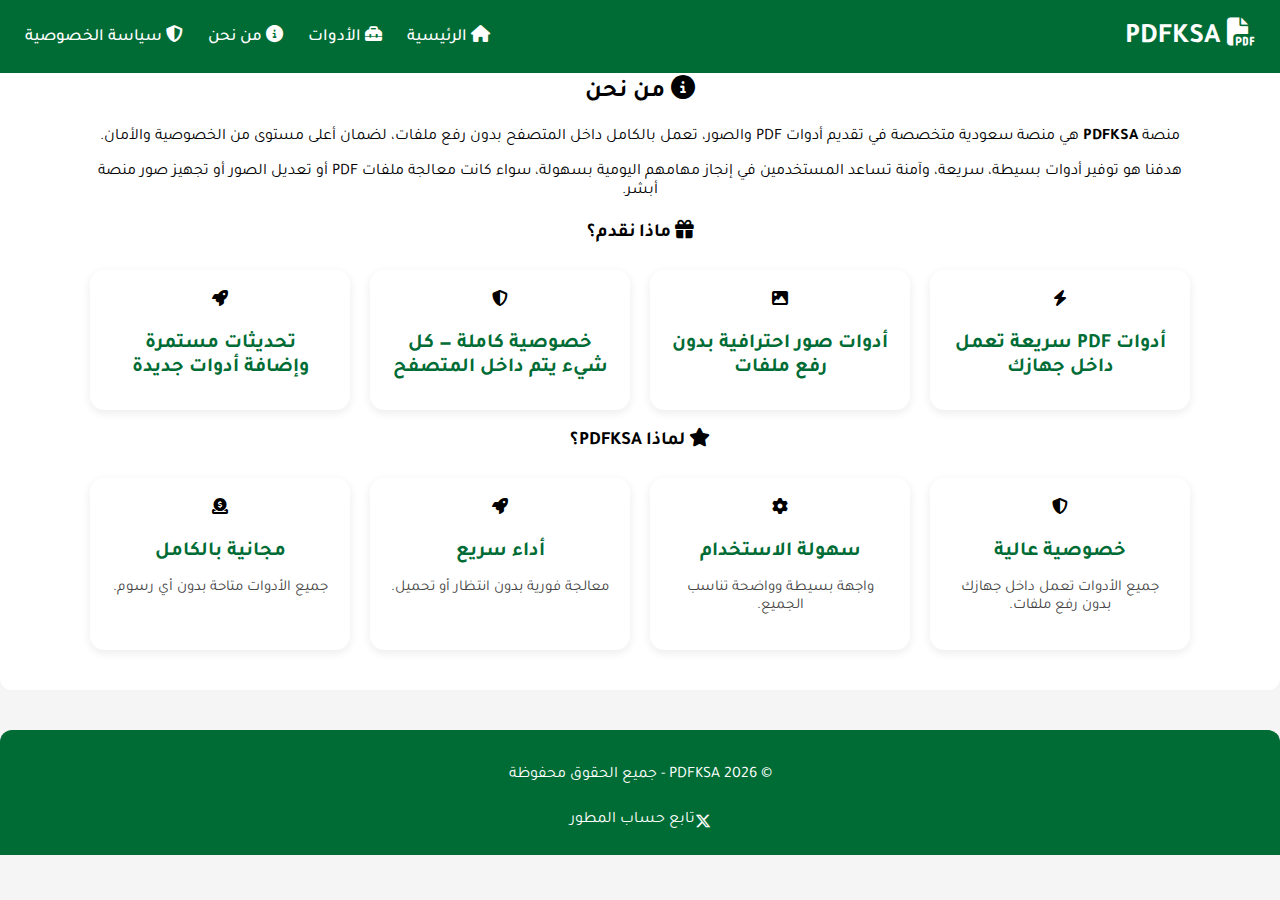
<file: about.html>
<!DOCTYPE html>
<html lang="ar" dir="rtl">
<head>
    <title>من نحن — PDFKSA</title>
<meta name="description" content="تعرف على PDFKSA، منصة مجانية تقدم أدوات PDF والصور تعمل بالكامل داخل المتصفح بدون رفع ملفات.">
    <meta charset="UTF-8">
    <meta name="viewport" content="width=device-width, initial-scale=1.0">
    <title>من نحن - PDFKSA</title>

    <!-- Google Font -->
    <link href="https://fonts.googleapis.com/css2?family=Tajawal:wght@300;400;500;700&display=swap" rel="stylesheet">

    <!-- FontAwesome Icons -->
    <link rel="stylesheet" href="https://cdnjs.cloudflare.com/ajax/libs/font-awesome/6.5.0/css/all.min.css">

    <!-- CSS -->
    <link rel="stylesheet" href="style.css">
</head>

<body>

    <!-- ====================== الهيدر ====================== -->
    <header class="main-header modern-header">
        <div class="header-flex">

            <!-- الشعار -->
            <h1 class="logo"><i class="fa-solid fa-file-pdf"></i> PDFKSA</h1>

            <!-- زر همبرغر للجوال -->
            <div class="hamburger" onclick="toggleMenu()">
                <i class="fa-solid fa-bars"></i>
            </div>

            <!-- القائمة -->
            <nav class="desktop-menu">
                <a href="index.html"><i class="fa-solid fa-house"></i> الرئيسية</a>
                <a href="tools.html"><i class="fa-solid fa-toolbox"></i> الأدوات</a>
                <a href="about.html"><i class="fa-solid fa-circle-info"></i> من نحن</a>
                <a href="privacy.html"><i class="fa-solid fa-shield-halved"></i> سياسة الخصوصية</a>
            </nav>

        </div>
    </header>

    <!-- ====================== قسم من نحن ====================== -->
    <section class="about-section modern-section">
        <div class="container">

            <h2><i class="fa-solid fa-circle-info"></i> من نحن</h2>

            <p class="about-text">
                منصة <strong>PDFKSA</strong> هي منصة سعودية متخصصة في تقديم أدوات PDF والصور،
                تعمل بالكامل داخل المتصفح بدون رفع ملفات، لضمان أعلى مستوى من الخصوصية والأمان.
            </p>

            <p class="about-text">
                هدفنا هو توفير أدوات بسيطة، سريعة، وآمنة تساعد المستخدمين في إنجاز مهامهم اليومية
                بسهولة، سواء كانت معالجة ملفات PDF أو تعديل الصور أو تجهيز صور منصة أبشر.
            </p>

            <!-- ====================== ماذا نقدم ====================== -->
            <h3 class="about-subtitle"><i class="fa-solid fa-gift"></i> ماذا نقدم؟</h3>
<div class="features-grid">

    <div class="feature-card">
        <i class="fa-solid fa-bolt feature-icon"></i>
        <h3>أدوات PDF سريعة تعمل داخل جهازك</h3>
    </div>

    <div class="feature-card">
        <i class="fa-solid fa-image feature-icon"></i>
        <h3>أدوات صور احترافية بدون رفع ملفات</h3>
    </div>

    <div class="feature-card">
        <i class="fa-solid fa-shield-halved feature-icon"></i>
        <h3>خصوصية كاملة — كل شيء يتم داخل المتصفح</h3>
    </div>

    <div class="feature-card">
        <i class="fa-solid fa-rocket feature-icon"></i>
        <h3>تحديثات مستمرة وإضافة أدوات جديدة</h3>
    </div>

</div>

         
            <!-- ====================== لماذا PDFKSA ====================== -->
            <h3 class="about-subtitle"><i class="fa-solid fa-star"></i> لماذا PDFKSA؟</h3>
<div class="features-grid">

    <div class="feature-card">
        <i class="fa-solid fa-shield-halved feature-icon"></i>
        <h3>خصوصية عالية</h3>
        <p>جميع الأدوات تعمل داخل جهازك بدون رفع ملفات.</p>
    </div>

    <div class="feature-card">
        <i class="fa-solid fa-gear feature-icon"></i>
        <h3>سهولة الاستخدام</h3>
        <p>واجهة بسيطة وواضحة تناسب الجميع.</p>
    </div>

    <div class="feature-card">
        <i class="fa-solid fa-rocket feature-icon"></i>
        <h3>أداء سريع</h3>
        <p>معالجة فورية بدون انتظار أو تحميل.</p>
    </div>

    <div class="feature-card">
        <i class="fa-solid fa-circle-dollar-to-slot feature-icon"></i>
        <h3>مجانية بالكامل</h3>
        <p>جميع الأدوات متاحة بدون أي رسوم.</p>
    </div>

</div>

        </div>
    </section>

    <!-- ====================== الفوتر ====================== -->
    <footer class="main-footer modern-footer">
        <div class="container">
            <p>© 2026 PDFKSA - جميع الحقوق محفوظة</p>

            <a href="https://x.com/BADAH_AI" target="_blank" class="x-follow">
                <i class="fa-brands fa-x-twitter"></i>
                <span>تابع حساب المطور</span>
            </a>
        </div>
    </footer>

    <!-- JS -->
    <script>
        function toggleMenu() {
            document.querySelector('.desktop-menu').classList.toggle('active');
        }
    </script>

</body>
</html>
</file>
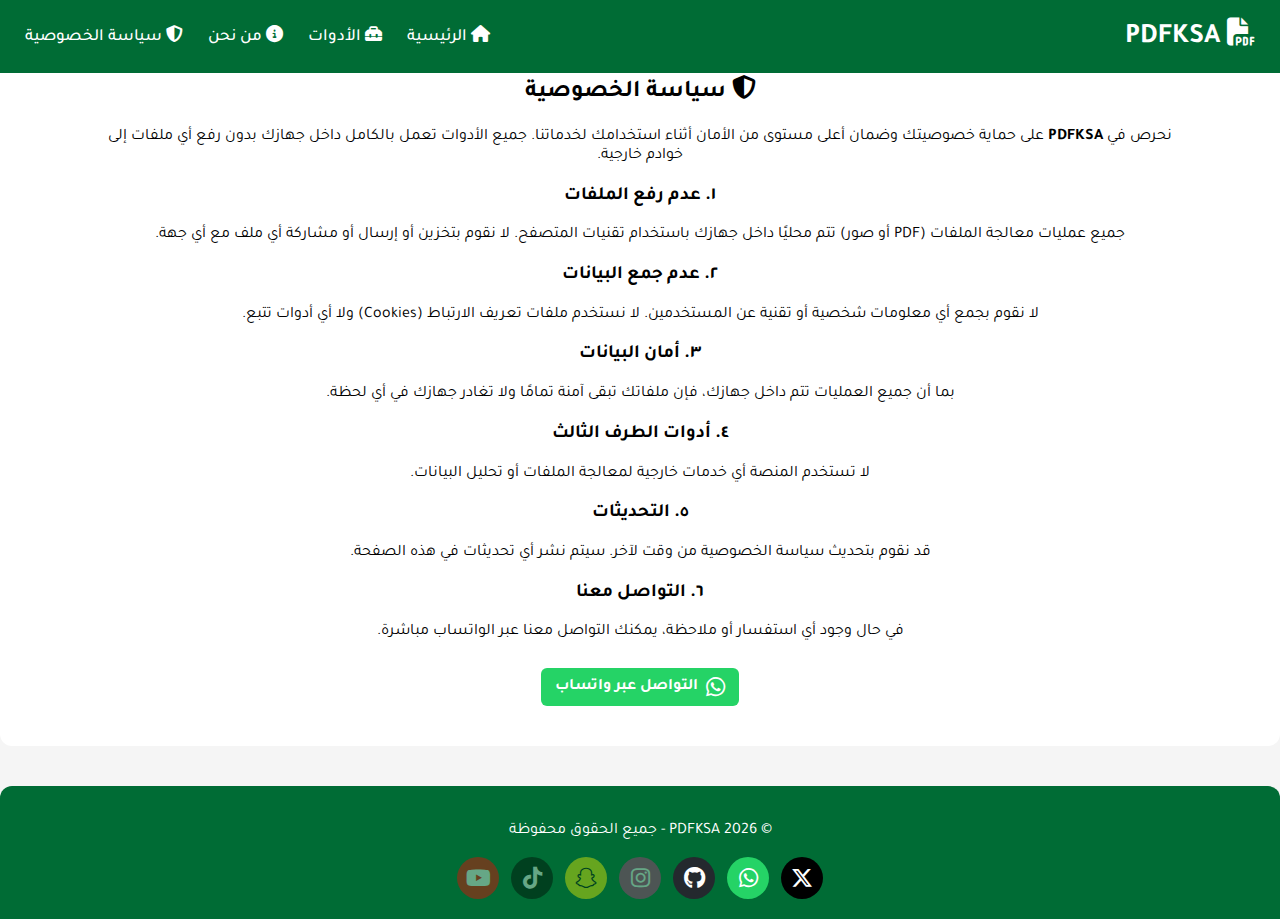
<file: privacy.html>
<!DOCTYPE html>
<html lang="ar" dir="rtl">
<head>
    <title>سياسة الخصوصية — PDFKSA</title>
<meta name="description" content="سياسة الخصوصية الخاصة بموقع PDFKSA الذي يقدم أدوات PDF والصور بدون جمع بيانات المستخدم.">
    <meta charset="UTF-8">
    <meta name="viewport" content="width=device-width, initial-scale=1.0">
    <title>سياسة الخصوصية - PDFKSA</title>

    <!-- Google Font -->
    <link href="https://fonts.googleapis.com/css2?family=Tajawal:wght@300;400;500;700&display=swap" rel="stylesheet">

    <!-- FontAwesome Icons -->
    <link rel="stylesheet" href="https://cdnjs.cloudflare.com/ajax/libs/font-awesome/6.5.0/css/all.min.css">

    <!-- CSS -->
    <link rel="stylesheet" href="style.css">
</head>

<body>

    <!-- ====================== الهيدر ====================== -->
    <header class="main-header modern-header">
        <div class="header-flex">

            <!-- الشعار -->
            <h1 class="logo"><i class="fa-solid fa-file-pdf"></i> PDFKSA</h1>

            <!-- زر همبرغر للجوال -->
            <div class="hamburger" onclick="toggleMenu()">
                <i class="fa-solid fa-bars"></i>
            </div>

            <!-- القائمة -->
            <nav class="desktop-menu">
                <a href="index.html"><i class="fa-solid fa-house"></i> الرئيسية</a>
                <a href="tools.html"><i class="fa-solid fa-toolbox"></i> الأدوات</a>
                <a href="about.html"><i class="fa-solid fa-circle-info"></i> من نحن</a>
                <a href="privacy.html"><i class="fa-solid fa-shield-halved"></i> سياسة الخصوصية</a>
            </nav>

        </div>
    </header>

    <!-- ====================== سياسة الخصوصية ====================== -->
<section class="about-section modern-section privacy-page">
        <div class="container">

            <h2><i class="fa-solid fa-shield-halved"></i> سياسة الخصوصية</h2>

            <p class="about-text">
                نحرص في <strong>PDFKSA</strong> على حماية خصوصيتك وضمان أعلى مستوى من الأمان أثناء استخدامك لخدماتنا.
                جميع الأدوات تعمل بالكامل داخل جهازك بدون رفع أي ملفات إلى خوادم خارجية.
            </p>

            <!-- ===== قسم 1 ===== -->
            <div class="about-card">
                <h3>١. عدم رفع الملفات</h3>
                <p class="about-text">
                    جميع عمليات معالجة الملفات (PDF أو صور) تتم محليًا داخل جهازك باستخدام تقنيات المتصفح.
                    لا نقوم بتخزين أو إرسال أو مشاركة أي ملف مع أي جهة.
                </p>
            </div>

            <!-- ===== قسم 2 ===== -->
            <div class="about-card">
                <h3>٢. عدم جمع البيانات</h3>
                <p class="about-text">
                    لا نقوم بجمع أي معلومات شخصية أو تقنية عن المستخدمين.
                    لا نستخدم ملفات تعريف الارتباط (Cookies) ولا أي أدوات تتبع.
                </p>
            </div>

            <!-- ===== قسم 3 ===== -->
            <div class="about-card">
                <h3>٣. أمان البيانات</h3>
                <p class="about-text">
                    بما أن جميع العمليات تتم داخل جهازك، فإن ملفاتك تبقى آمنة تمامًا ولا تغادر جهازك في أي لحظة.
                </p>
            </div>

            <!-- ===== قسم 4 ===== -->
            <div class="about-card">
                <h3>٤. أدوات الطرف الثالث</h3>
                <p class="about-text">
                    لا تستخدم المنصة أي خدمات خارجية لمعالجة الملفات أو تحليل البيانات.
                </p>
            </div>

            <!-- ===== قسم 5 ===== -->
            <div class="about-card">
                <h3>٥. التحديثات</h3>
                <p class="about-text">
                    قد نقوم بتحديث سياسة الخصوصية من وقت لآخر. سيتم نشر أي تحديثات في هذه الصفحة.
                </p>
            </div>

        <!-- ===== قسم 6 ===== -->
<div class="about-card">
    <h3>٦. التواصل معنا</h3>

    <p class="about-text">
        في حال وجود أي استفسار أو ملاحظة، يمكنك التواصل معنا عبر الواتساب مباشرة.
    </p>

       <!-- زر واتساب -->
    <a href="https://wa.me/966590211191" target="_blank" class="x-follow"
       style="margin-top:10px; display:inline-flex; align-items:center; background-color:#25D366; color:white; font-weight:600; padding:8px 14px; border-radius:6px;">
        <i class="fa-brands fa-whatsapp" style="font-size:22px; margin-left:8px;"></i>
        <span>التواصل عبر واتساب</span>
    </a>
</div>
  
        </div>
    </section>

<!-- ====================== الفوتر ====================== -->
<footer class="main-footer modern-footer">
    <div class="container">
        <p>© 2026 PDFKSA - جميع الحقوق محفوظة</p>

        <!-- ===== أزرار التواصل الاجتماعي ===== -->
        <div style="display:flex; gap:12px; justify-content:center; margin-top:15px;">

            <!-- منصة X (مفعّل) -->
            <a href="https://x.com/BADAH_AI" target="_blank"
               style="background:#000; width:42px; height:42px; border-radius:50%;
                      display:flex; align-items:center; justify-content:center; text-decoration:none;">
                <i class="fa-brands fa-x-twitter" style="font-size:22px; color:white;"></i>
            </a>

            <!-- واتساب (مفعّل) -->
            <a href="https://wa.me/966590211191" target="_blank"
               style="background:#25D366; width:42px; height:42px; border-radius:50%;
                      display:flex; align-items:center; justify-content:center; text-decoration:none;">
                <i class="fa-brands fa-whatsapp" style="font-size:22px; color:white;"></i>
            </a>

            <!-- GitHub (مفعّل) -->
            <a href="https://github.com/BADAHAI" target="_blank"
               style="background:#24292e; width:42px; height:42px; border-radius:50%;
                      display:flex; align-items:center; justify-content:center; text-decoration:none;">
                <i class="fa-brands fa-github" style="font-size:22px; color:white;"></i>
            </a>

            <!-- انستغرام (غير مفعّل) -->
            <div style="background:#C13584; width:42px; height:42px; border-radius:50%;
                        display:flex; align-items:center; justify-content:center; opacity:0.4;">
                <i class="fa-brands fa-instagram" style="font-size:22px; color:white;"></i>
            </div>

            <!-- سناب شات (غير مفعّل) -->
            <div style="background:#FFFC00; width:42px; height:42px; border-radius:50%;
                        display:flex; align-items:center; justify-content:center; opacity:0.4;">
                <i class="fa-brands fa-snapchat" style="font-size:22px; color:black;"></i>
            </div>

            <!-- تيك توك (غير مفعّل) -->
            <div style="background:#000; width:42px; height:42px; border-radius:50%;
                        display:flex; align-items:center; justify-content:center; opacity:0.4;">
                <i class="fa-brands fa-tiktok" style="font-size:22px; color:white;"></i>
            </div>

            <!-- يوتيوب (غير مفعّل) -->
            <div style="background:#FF0000; width:42px; height:42px; border-radius:50%;
                        display:flex; align-items:center; justify-content:center; opacity:0.4;">
                <i class="fa-brands fa-youtube" style="font-size:22px; color:white;"></i>
            </div>

        </div>
    </div>
</footer>


    <!-- JS -->
    <script>
        function toggleMenu() {
            document.querySelector('.desktop-menu').classList.toggle('active');
        }
    </script>

</body>
</html>
</file>
<file: style.css>
/* ===========================
   الألوان الأساسية للثيم السعودي
=========================== */
:root {
    --green-dark: #006C35;
    --green-light: #4CAF50;
    --gold: #CFAE70;
    --white: #FFFFFF;
    --gray-light: #F5F5F5;
    --gray-mid: #CCCCCC;
    --black: #000000;
}

/* ===========================
   إعدادات عامة
=========================== */
body {
    margin: 0;
    font-family: "Tajawal", sans-serif;
    background: var(--gray-light);
    color: var(--black);
}

.container {
    width: 90%;
    max-width: 1100px;
    margin: auto;
}

/* ===========================
   الهيدر الأخضر الثابت (بدون شفافية)
=========================== */

.main-header {
    position: fixed;
    top: 0;
    left: 0;
    width: 100%;
    padding: 18px 0;
    z-index: 9999;

    background: var(--green-dark);
    border-bottom: none;

    display: flex;
    justify-content: center;
    align-items: center;

    transition: 0.25s ease;
}

/* ترتيب العناصر داخل الهيدر */
.header-flex {
    width: 100%;
    max-width: 1300px;
    padding: 0 25px;

    display: flex;
    justify-content: space-between;
    align-items: center;
}

/* الشعار يسار */
.logo {
    font-size: 28px;
    font-weight: bold;
    color: var(--white);
    margin: 0;
}

/* القائمة يمين */
.desktop-menu {
    display: flex;
    gap: 25px;
}

.desktop-menu a {
    color: var(--white);
    text-decoration: none;
    font-size: 17px;
    font-weight: 500;
    transition: 0.25s;
}

.desktop-menu a:hover {
    color: var(--gold);
}

/* حذف الهامبرغر والقائمة المنسدلة نهائيًا */
.hamburger,
.mobile-menu {
    display: none !important;
}

/* ===========================
   بطاقة إعلان أداة أبشر
=========================== */
.announcement-card {
    background: var(--gold);
    padding: 25px 0;
    text-align: center;
    margin-top: 100px; /* لأن الهيدر ثابت */
    border-radius: 12px;
}

.btn-gold {
    background: var(--green-dark);
    color: var(--white);
    padding: 10px 25px;
    border: none;
    border-radius: 8px;
    cursor: pointer;
    font-size: 16px;
}

.btn-gold:hover {
    background: var(--green-light);
}

/* ===========================
   قسم نبذة عن الموقع
=========================== */
.about-section {
    background: var(--white);
    padding: 40px 0;
    margin-top: 120px; /* حتى لا يغطيه الهيدر */
    border-radius: 12px;
    text-align: center;
}

/* ===========================
   الأدوات الأكثر استخدامًا
=========================== */
.tools-section {
    margin-top: 30px;
}

.tools-grid {
    display: grid;
    grid-template-columns: repeat(auto-fit, minmax(220px, 1fr));
    gap: 20px;
}

.tool-card {
    background: var(--white);
    padding: 25px;
    border-radius: 12px;
    box-shadow: 0 3px 8px rgba(0,0,0,0.1);
    text-align: center;
    cursor: pointer;
    position: relative;
    transition: 0.2s;
}

.tool-card:hover {
    transform: translateY(-5px);
    box-shadow: 0 5px 12px rgba(0,0,0,0.15);
}

.new-badge {
    background: var(--green-dark);
    color: var(--white);
    padding: 4px 10px;
    border-radius: 6px;
    font-size: 12px;
    position: absolute;
    top: 10px;
    left: 10px;
}

/* ===========================
   قسم المميزات
=========================== */
.features-section {
    background: var(--white);
    padding: 40px 0;
    margin-top: 30px;
    border-radius: 12px;
    text-align: center;
}

.features-list {
    list-style: none;
    padding: 0;
    font-size: 18px;
}

.features-list li {
    margin-bottom: 10px;
}

/* ===========================
   الفوتر
=========================== */
.main-footer {
    background: var(--green-dark);
    color: var(--white);
    padding: 20px 0;
    margin-top: 40px;
    text-align: center;
    border-radius: 12px 12px 0 0;
}

.x-follow {
    display: inline-flex;
    align-items: center;
    margin-top: 10px;
    color: var(--white);
    text-decoration: none;
    font-size: 16px;
}

.x-follow:hover {
    color: var(--gold);
}

.x-icon {
    font-size: 22px;
    margin-left: 8px;
    font-weight: bold;
}

/* ===========================
   المودالات
=========================== */
.modal {
    display: none;
    position: fixed;
    z-index: 9999;
    padding-top: 80px;
    left: 0;
    top: 0;
    width: 100%;
    height: 100%;
    background: rgba(0,0,0,0.4);
}

.modal-content {
    background: var(--white);
    margin: auto;
    padding: 20px;
    border-radius: 15px;
    width: 60%;
    box-shadow: 0 5px 15px rgba(0,0,0,0.2);
}

.close {
    float: left;
    font-size: 28px;
    cursor: pointer;
}

/* مودال أبشر */
.modal-full {
    display: none;
    position: fixed;
    z-index: 99999;
    left: 0;
    top: 0;
    width: 100%;
    height: 100%;
    background: var(--white);
}

.modal-full-content {
    width: 100%;
    height: 100%;
    padding: 20px;
}

.close-full {
    font-size: 32px;
    cursor: pointer;
    float: left;
}

/* ===========================
   التجاوب
=========================== */
@media (max-width: 900px) {
    .desktop-menu {
        gap: 15px;
    }

    .logo {
        font-size: 24px;
    }
}
/* ===========================
   بنر صغير + حركة دخول
=========================== */

.animated-banner {
    background: var(--gold);
    width: 100%;
    max-width: 650px;
    margin: 120px auto 40px;
    padding: 20px 25px;
    text-align: center;
    border-radius: 14px;
    box-shadow: 0 3px 10px rgba(0,0,0,0.1);

    /* الحركة */
    opacity: 0;
    transform: translateY(-20px);
    animation: bannerFade 0.9s ease-out forwards;
}

@keyframes bannerFade {
    0% {
        opacity: 0;
        transform: translateY(-20px);
    }
    100% {
        opacity: 1;
        transform: translateY(0);
    }
}

.animated-banner h2 {
    margin: 0;
    font-size: 22px;
}

.animated-banner p {
    margin: 10px 0 15px;
    font-size: 16px;
}
/* ===========================
   بنر متجاوب + حركة جميلة
=========================== */

.hero-banner {
    background: rgba(0, 108, 53, 0.10); /* أخضر خفيف */
    backdrop-filter: blur(4px);
    max-width: 700px;
    margin: 120px auto 40px;
    padding: 25px 20px;
    text-align: center;
    border-radius: 14px;
    box-shadow: 0 3px 10px rgba(0,0,0,0.08);

    /* حركة */
    opacity: 0;
    transform: translateY(-15px);
    animation: heroFade 0.8s ease-out forwards;
}

@keyframes heroFade {
    0% {
        opacity: 0;
        transform: translateY(-15px);
    }
    100% {
        opacity: 1;
        transform: translateY(0);
    }
}

.hero-banner h2 {
    margin: 0;
    font-size: 24px;
    color: var(--green-dark);
}

.hero-banner p {
    margin: 10px 0 15px;
    font-size: 17px;
    line-height: 1.6;
}

/* زر داخل البنر */
.hero-banner .btn-gold {
    font-size: 16px;
    padding: 10px 25px;
}

/* ===========================
   تحسين البنر للجوال
=========================== */
@media (max-width: 600px) {
    .hero-banner {
        margin-top: 100px;
        padding: 20px 15px;
    }

    .hero-banner h2 {
        font-size: 20px;
    }

    .hero-banner p {
        font-size: 15px;
    }
}
/* شبكة كروت المميزات */
.features-grid {
    display: grid;
    grid-template-columns: repeat(auto-fit, minmax(220px, 1fr));
    gap: 20px;
    margin-top: 25px;
}

/* كرت الميزة */
.feature-card {
    background: #ffffff;
    padding: 20px;
    border-radius: 14px;
    box-shadow: 0 3px 10px rgba(0,0,0,0.08);
    text-align: center;
    transition: 0.3s ease;
}

.feature-card:hover {
    transform: translateY(-5px);
    box-shadow: 0 6px 15px rgba(0,0,0,0.12);
}

.feature-card h3 {
    margin-bottom: 10px;
    font-size: 20px;
    color: var(--green-dark);
}

.feature-card p {
    font-size: 15px;
    color: #444;
}
/* شبكة كروت المميزات */
.features-grid {
    display: grid;
    grid-template-columns: repeat(auto-fit, minmax(220px, 1fr));
    gap: 20px;
    margin-top: 25px;
}

/* كرت الميزة */
.feature-card {
    background: #ffffff;
    padding: 20px;
    border-radius: 14px;
    box-shadow: 0 3px 10px rgba(0,0,0,0.08);
    text-align: center;
    transition: 0.3s ease;
}

.feature-card:hover {
    transform: translateY(-5px);
    box-shadow: 0 6px 15px rgba(0,0,0,0.12);
}

.feature-card h3 {
    margin-bottom: 10px;
    font-size: 20px;
    color: var(--green-dark);
}

.feature-card p {
    font-size: 15px;
    color: #444;
}
/* ===========================
   مودال عادي
=========================== */
.modal {
    display: none;
    position: fixed;
    z-index: 9999;
    left: 0;
    top: 0;
    width: 100%;
    height: 100%;
    background: rgba(0,0,0,0.5);
}

.modal-content {
    background: #fff;
    margin: 80px auto;
    padding: 20px;
    width: 90%;
    max-width: 600px;
    border-radius: 10px;
}

/* ===========================
   مودال أبشر (كامل الشاشة)
=========================== */
.modal-full {
    display: none;
    position: fixed;
    z-index: 99999;
    left: 0;
    top: 0;
    width: 100%;
    height: 100%;
    background: rgba(0,0,0,0.7);
}

.modal-full-content {
    background: #fff;
    margin: 40px auto;
    padding: 20px;
    width: 95%;
    max-width: 900px;
    border-radius: 10px;
}
.promo-card {
    width: 100%;
    padding: 40px 20px;
    background: #f8f8f8;
    margin-top: 20px;
    margin-bottom: 20px;
}

.promo-container {
    max-width: 800px;
    margin: auto;
    text-align: center;
    background: white;
    padding: 30px;
    border-radius: 15px;
    box-shadow: 0 4px 15px rgba(0,0,0,0.1);
}

.promo-container h2 {
    font-size: 26px;
    margin-bottom: 15px;
    color: #333;
}

.promo-container p {
    font-size: 18px;
    line-height: 1.7;
    color: #555;
    margin-bottom: 25px;
}

.promo-btn {
    display: inline-block;
    background: #d4a017;
    color: white;
    padding: 12px 25px;
    border-radius: 8px;
    font-size: 18px;
    text-decoration: none;
    transition: 0.2s;
}

.promo-btn:hover {
    background: #b88b12;
}
.hero-card {
    width: 100%;
    background: linear-gradient(to right, #d4a017, #f1c75b); /* نفس خلفية البنر */
    color: white;
    padding: 60px 20px; /* نفس ارتفاع البنر */
    text-align: center;
    margin-top: 10px; /* المسافة الصغيرة بين البنر والبطاقة */
    border-radius: 10px;
}

.hero-card-content {
    max-width: 900px;
    margin: auto;
}

.hero-card h2 {
    font-size: 28px;
    margin-bottom: 15px;
}

.hero-card p {
    font-size: 18px;
    line-height: 1.7;
    margin-bottom: 25px;
}

.hero-card-btn {
    display: inline-block;
    background: white;
    color: #d4a017;
    padding: 12px 25px;
    border-radius: 8px;
    font-size: 18px;
    text-decoration: none;
    font-weight: bold;
    transition: 0.2s;
}

.hero-card-btn:hover {
    background: #f7f7f7;
}
/* نفس خلفية البنر */
.hero-banner-secondary {
    background: linear-gradient(to right, #d4a017, #f1c75b);
    padding: 60px 20px; /* نفس ارتفاع البنر */
    margin-top: 15px; /* المسافة بين البنر الأول والثاني */
    text-align: center;
    border-radius: 10px;
}

/* نفس محتوى البنر الأصلي */
.hero-banner-inner {
    max-width: 900px;
    margin: auto;
    color: white;
}

.hero-banner-inner h1 {
    font-size: 32px;
    margin-bottom: 15px;
}

.hero-banner-inner p {
    font-size: 18px;
    line-height: 1.7;
    margin-bottom: 25px;
}

.hero-btn {
    display: inline-block;
    background: white;
    color: #d4a017;
    padding: 12px 25px;
    border-radius: 8px;
    font-size: 18px;
    text-decoration: none;
    font-weight: bold;
    transition: 0.2s;
}

.hero-btn:hover {
    background: #f7f7f7;
}
/* بنر جديد مستقل */
.hero-banner-secondary {
    background: linear-gradient(to right, #d4a017, #f1c75b); /* نفس الخلفية */
    color: white;
    padding: 60px 20px; /* نفس ارتفاع البنر */
    text-align: center;
    margin-top: 15px; /* المسافة بين البنر الأول والثاني */
    border-radius: 10px;
}

.hero-banner-secondary .hero-content {
    max-width: 900px;
    margin: auto;
}
.about-section {
    margin-top: 15px !important;
}
.hero-banner-secondary {
    background: rgba(0, 128, 0, 0.15); /* نفس الأخضر الفاتح الشفاف */
    backdrop-filter: blur(6px);
    border: 1px solid rgba(0, 128, 0, 0.2);
    border-radius: 12px;
    padding: 40px 20px;
    text-align: center;
    margin-top: 15px; /* مسافة بسيطة بين البنرين */
}
</file>
